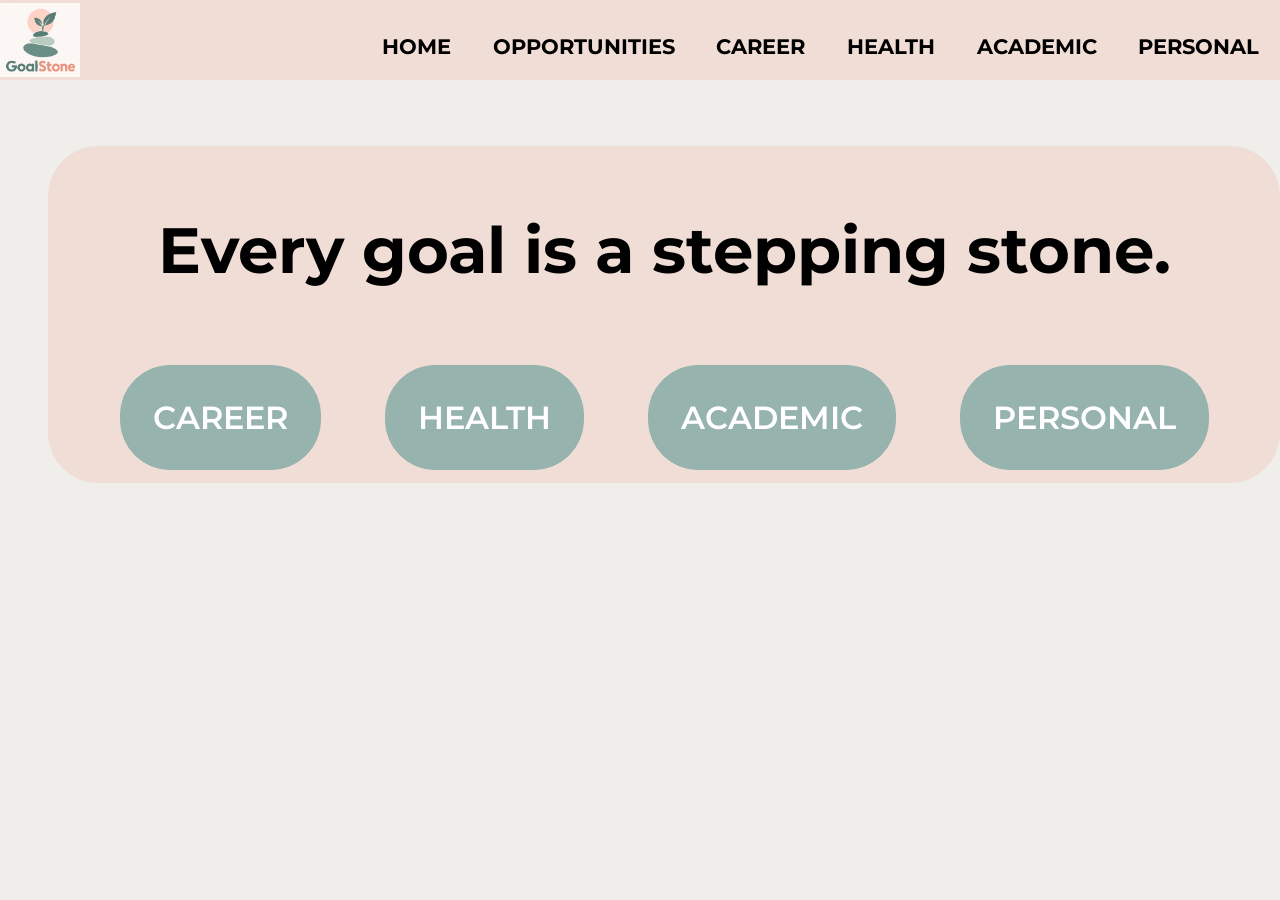
<file: index.html>
<!DOCTYPE html>
<html lang="en">
<head>
    <meta charset="UTF-8">
    <meta name="viewport" content="width=device-width, initial-scale=1.0">
    <link rel="stylesheet" href="css/index.css">
    <link rel="preconnect" href="https://fonts.googleapis.com">
    <link rel="preconnect" href="https://fonts.gstatic.com" crossorigin>
    <link href="https://fonts.googleapis.com/css2?family=Montserrat:ital,wght@0,100..900;1,100..900&family=Playwrite+GB+S:ital,wght@0,100..400;1,100..400&family=Source+Code+Pro:ital,wght@0,200..900;1,200..900&display=swap" rel="stylesheet">
    <title>Goalstone App</title>
</head>
<body>
    <body>
    <header> <!--Header including name and nav links-->
        <h2><img src="goalstone.png" alt=""></h2> 
        <nav>
            <ul>
                <li><a href="index.html">HOME</a></li>
                <li><a href="opportunities.html">OPPORTUNITIES</a></li>
                <li><a href="career.html">CAREER</a></li>
                <li><a href="health.html">HEALTH</a></li>
                <li><a href="academic.html">ACADEMIC</a></li>
                <li><a href="personal.html">PERSONAL</a></li>
            </ul>
        </nav>
    </header>
    <section>
         <h2 id="statement">Every goal is a stepping stone.</h2>
         <div class = "buttons">
            <a href="career.html" class="button">CAREER</a>
            <a href="health.html" class="button">HEALTH</a>
            <a href="academic.html" class="button">ACADEMIC</a>
            <a href="personal.html" class="button">PERSONAL</a>
         </div>
    </section>
    
</body>
</html>


    
</body>
</html>
</file>
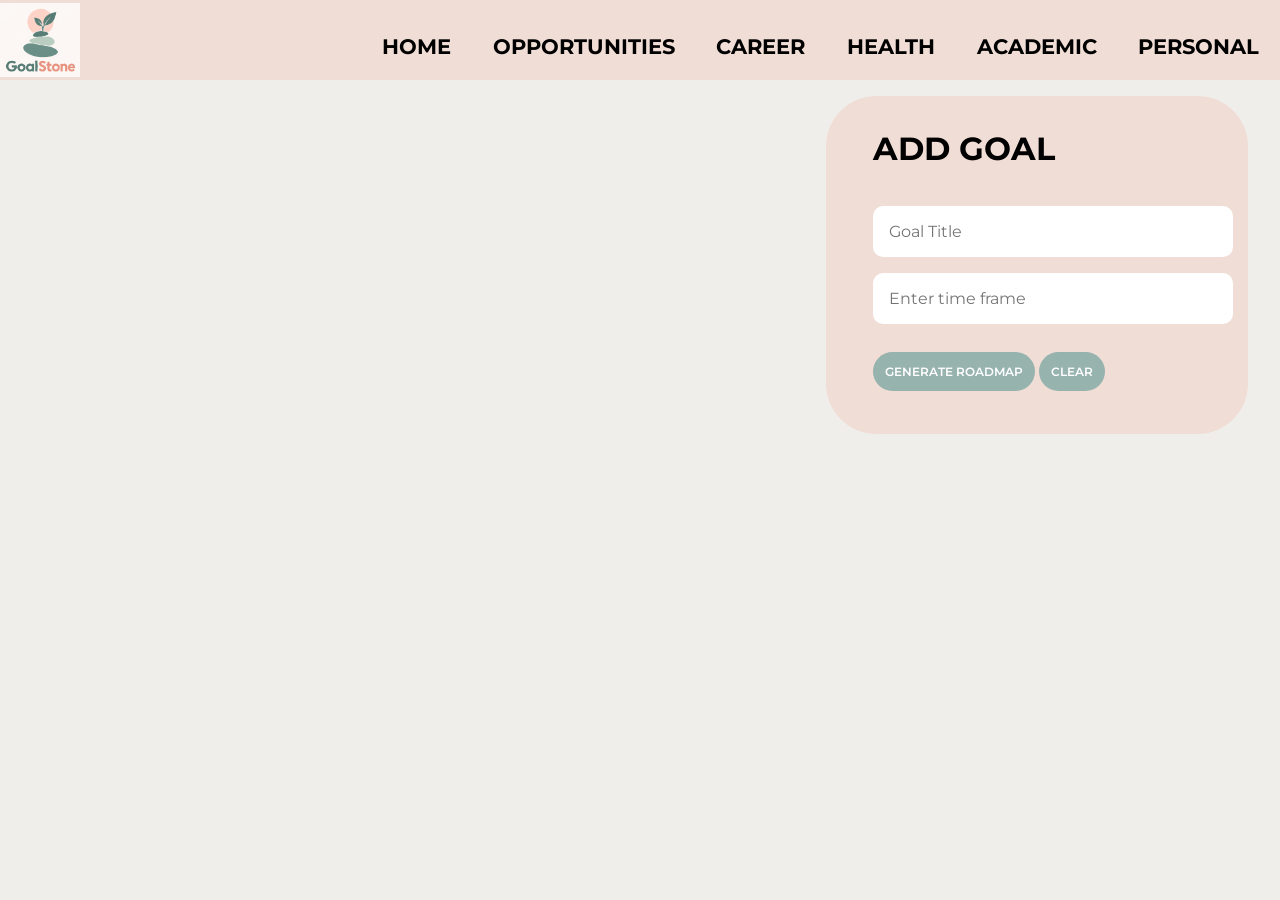
<file: academic.html>
<!DOCTYPE html>
<html lang="en">
<head>
    <meta charset="UTF-8">
    <meta name="viewport" content="width=device-width, initial-scale=1.0">
    <link rel="stylesheet" href="css/goalpages.css">
    <link rel="preconnect" href="https://fonts.googleapis.com">
    <link rel="preconnect" href="https://fonts.gstatic.com" crossorigin>
    <link href="https://fonts.googleapis.com/css2?family=Montserrat:ital,wght@0,100..900;1,100..900&family=Playwrite+GB+S:ital,wght@0,100..400;1,100..400&family=Source+Code+Pro:ital,wght@0,200..900;1,200..900&display=swap" rel="stylesheet">
    <script src="goalSubmission.js" defer></script>
    <title>Goalstone App</title>
</head>
<body>
    <header> <!--Header including name and nav links-->
        <h2><img src="goalstone.png" alt=""></h2>  
        <nav>
            <ul>
                <li><a href="index.html">HOME</a></li>
                <li><a href="opportunities.html">OPPORTUNITIES</a></li>
                <li><a href="career.html">CAREER</a></li>
                <li><a href="health.html">HEALTH</a></li>
                <li><a href="academic.html">ACADEMIC</a></li>
                <li><a href="personal.html">PERSONAL</a></li>
            </ul>
        </nav>
    </header>
    <aside>
        <form id= "goalForm" method="GET">
            <fieldset>
                <legend>ADD GOAL</legend>
                <div>
                    <input id="title"type="text" name="title" placeholder="Goal Title" required>
                </div>
                <div>
                    <input id="time"type="text" name="time" list="times" value="" required placeholder="Enter time frame"> <br>
                    <datalist id="times">
                        <option value="10 years">
                        <option value="5 years">
                        <option value="1 year">
                        <option value="1 month">
                    </datalist>
                </div>
                <div id="button">
                    <input type="submit" class="button" value="GENERATE ROADMAP"> 
                    <input type="reset" class="button" value="CLEAR">
                </div>
            </fieldset>
        </form>
    </aside>
    <article>
        <div id="roadmap"></div>
    </article>
    </body>
    </html>
</file>
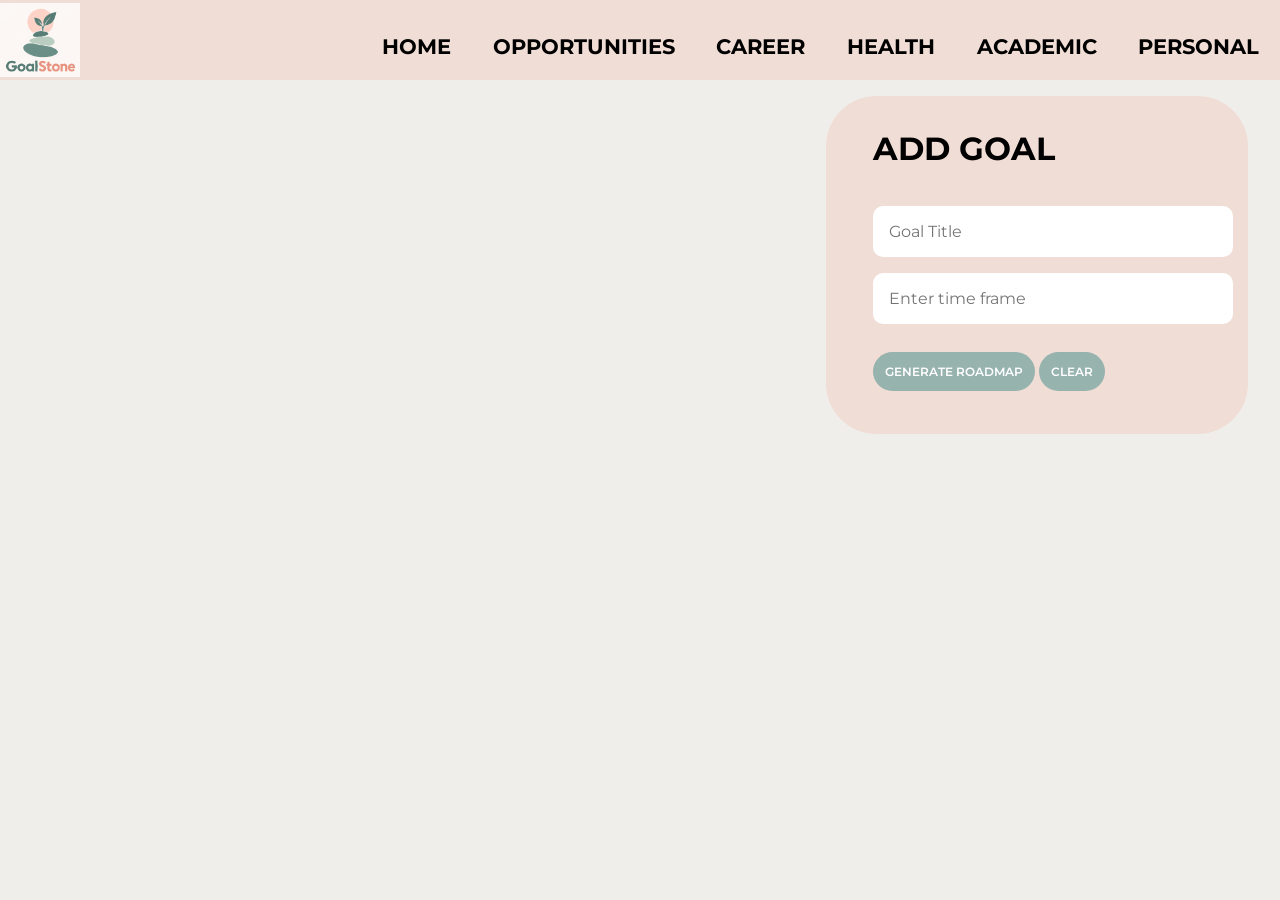
<file: health.html>
<!DOCTYPE html>
<html lang="en">
<head>
    <meta charset="UTF-8">
    <meta name="viewport" content="width=device-width, initial-scale=1.0">
    <link rel="stylesheet" href="css/goalpages.css">
    <link rel="preconnect" href="https://fonts.googleapis.com">
    <link rel="preconnect" href="https://fonts.gstatic.com" crossorigin>
    <link href="https://fonts.googleapis.com/css2?family=Montserrat:ital,wght@0,100..900;1,100..900&family=Playwrite+GB+S:ital,wght@0,100..400;1,100..400&family=Source+Code+Pro:ital,wght@0,200..900;1,200..900&display=swap" rel="stylesheet">
    <script src="goalSubmission.js" defer></script>
    <title>Goalstone App</title>
</head>
<body>
    <header> <!--Header including name and nav links-->
        <h2><img src="goalstone.png" alt=""></h2> 
        <nav>
            <ul>
                <li><a href="index.html">HOME</a></li>
                <li><a href="opportunities.html">OPPORTUNITIES</a></li>
                <li><a href="career.html">CAREER</a></li>
                <li><a href="health.html">HEALTH</a></li>
                <li><a href="academic.html">ACADEMIC</a></li>
                <li><a href="personal.html">PERSONAL</a></li>
            </ul>
        </nav>
    </header>
    <aside>
        <form id= "goalForm" method="GET">
            <fieldset>
                <legend>ADD GOAL</legend>
                <div>
                    <input id="title"type="text" name="title" placeholder="Goal Title" required>
                </div>
                <div>
                    <input id="time"type="text" name="time" list="times" value="" required placeholder="Enter time frame"> <br>
                    <datalist id="times">
                        <option value="10 years">
                        <option value="5 years">
                        <option value="1 year">
                        <option value="1 month">
                    </datalist>
                </div>
                <div id="button">
                    <input type="submit" class="button" value="GENERATE ROADMAP"> 
                    <input type="reset" class="button" value="CLEAR">
                </div>
            </fieldset>
        </form>
    </aside>
    <article id="roadmap">
       
    </article>
    </body>
    </html>
</file>
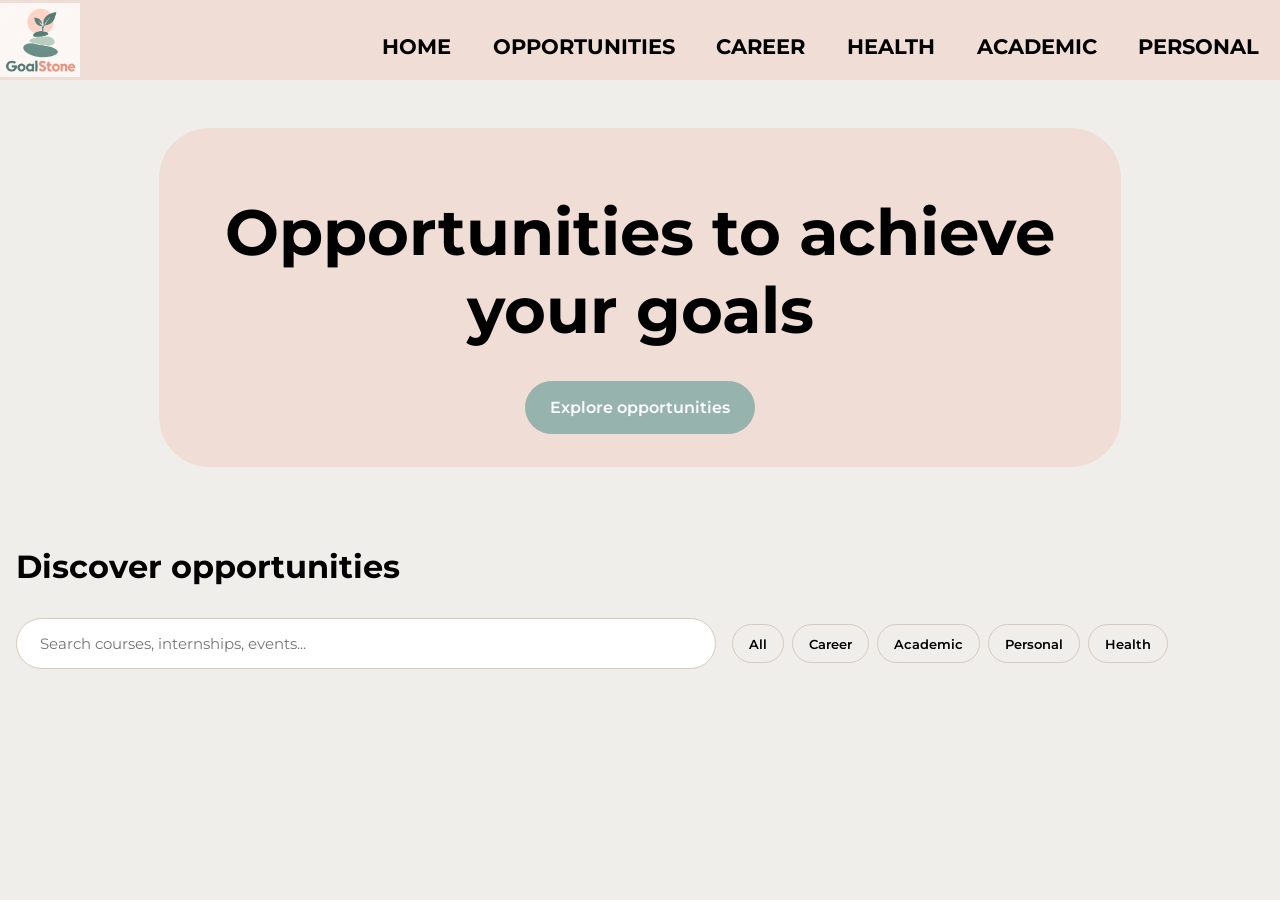
<file: opportunities.html>
<!DOCTYPE html>
<html lang="en">
<head>
    <meta charset="UTF-8">
    <meta name="viewport" content="width=device-width, initial-scale=1.0">
    <link rel="stylesheet" href="css/opportunities.css">
    <link rel="preconnect" href="https://fonts.googleapis.com">
    <link rel="preconnect" href="https://fonts.gstatic.com" crossorigin>
    <link href="https://fonts.googleapis.com/css2?family=Montserrat:ital,wght@0,100..900;1,100..900&family=Playwrite+GB+S:ital,wght@0,100..400;1,100..400&family=Source+Code+Pro:ital,wght@0,200..900;1,200..900&display=swap" rel="stylesheet">
    <title>Goalstone App</title>
</head>
<body>
    <body>
    <header> <!--Header including name and nav links-->
        <h2><img src="goalstone.png" alt=""></h2> 
        <nav>
            <ul>
                <li><a href="index.html">HOME</a></li>
                <li><a href="opportunities.html">OPPORTUNITIES</a></li>
                <li><a href="career.html">CAREER</a></li>
                <li><a href="health.html">HEALTH</a></li>
                <li><a href="academic.html">ACADEMIC</a></li>
                <li><a href="personal.html">PERSONAL</a></li>
            </ul>
        </nav>
    </header>
        <section class="bubble">
            <h1 id="statement">
                Opportunities to achieve your goals
            </h1>

            <a href="#discover" class="button">
                Explore opportunities
            </a>
        </section>
        <main class="container">
        <section class="header_section" id="discover">
            <h2>Discover opportunities</h2>

        </section>

        <section class="controls">
            <input
                type="search"
                id="searchInput"
                placeholder="Search courses, internships, events..."/>

            <div class="filters">
                <button class="filter active" data-category="All">All</button>
                <button class="filter" data-category="Career">Career</button>
                <button class="filter" data-category="Academic">Academic</button>
                <button class="filter" data-category="Personal">Personal</button>
                <button class="filter" data-category="Health">Health</button>
            </div>

        </section>
    </main>
    
</body>
</html>

</body>
</html>
</file>
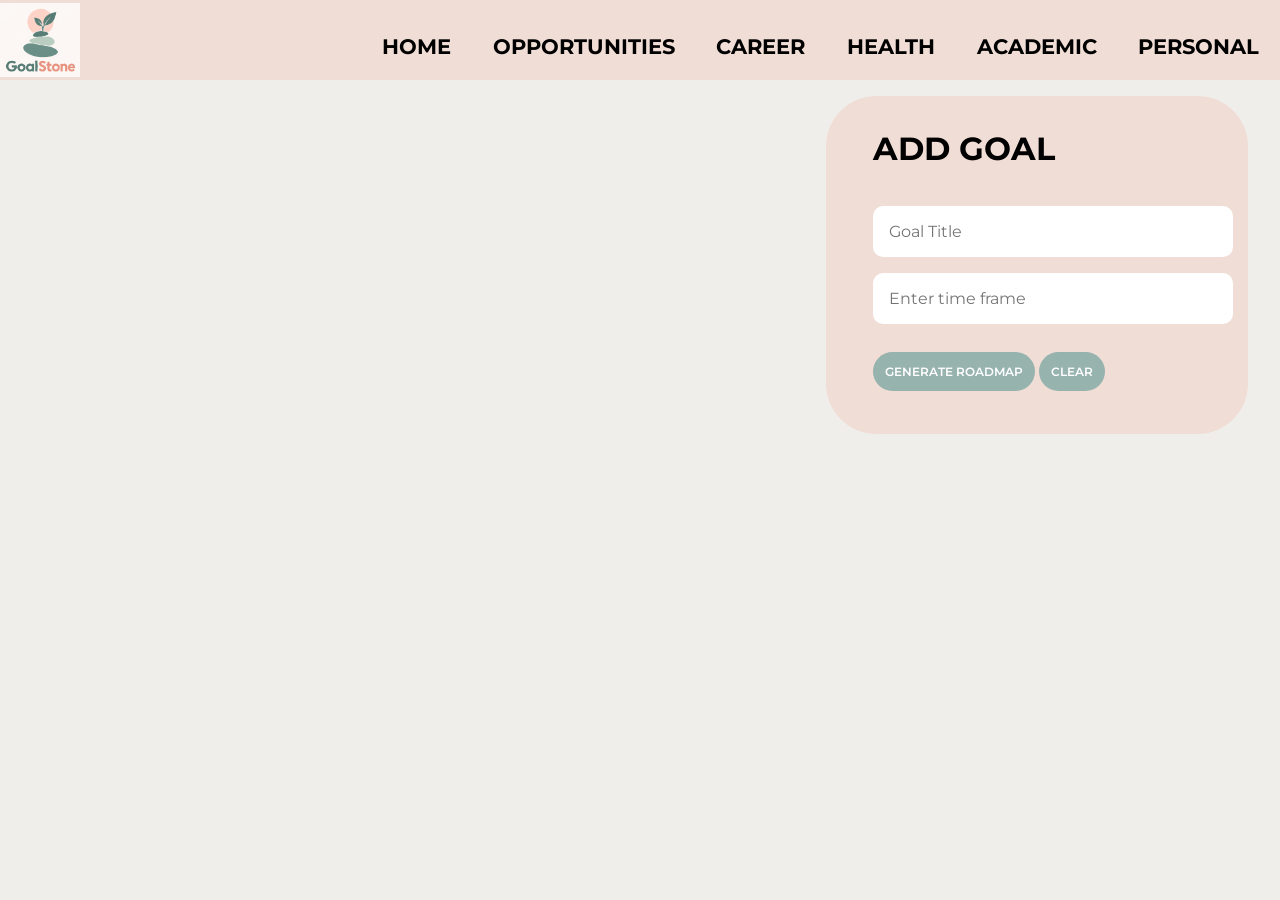
<file: personal.html>
<!DOCTYPE html>
<html lang="en">
<head>
    <meta charset="UTF-8">
    <meta name="viewport" content="width=device-width, initial-scale=1.0">
    <link rel="stylesheet" href="css/goalpages.css">
    <link rel="preconnect" href="https://fonts.googleapis.com">
    <link rel="preconnect" href="https://fonts.gstatic.com" crossorigin>
    <link href="https://fonts.googleapis.com/css2?family=Montserrat:ital,wght@0,100..900;1,100..900&family=Playwrite+GB+S:ital,wght@0,100..400;1,100..400&family=Source+Code+Pro:ital,wght@0,200..900;1,200..900&display=swap" rel="stylesheet">
    <script src="goalSubmission.js" defer></script>
    <title>Goalstone App</title>
</head>
<body>
    <header> <!--Header including name and nav links-->
        <h2><img src="goalstone.png" alt=""></h2> 
        <nav>
            <ul>
                <li><a href="index.html">HOME</a></li>
                <li><a href="opportunities.html">OPPORTUNITIES</a></li>
                <li><a href="career.html">CAREER</a></li>
                <li><a href="health.html">HEALTH</a></li>
                <li><a href="academic.html">ACADEMIC</a></li>
                <li><a href="personal.html">PERSONAL</a></li>
            </ul>
        </nav>
    </header>
    <aside>
        <form id= "goalForm" method="GET">
            <fieldset>
                <legend>ADD GOAL</legend>
                <div>
                    <input id="title"type="text" name="title" placeholder="Goal Title" required>
                </div>
                <div>
                    <input id="time"type="text" name="time" list="times" value="" required placeholder="Enter time frame"> <br>
                    <datalist id="times">
                        <option value="10 years">
                        <option value="5 years">
                        <option value="1 year">
                        <option value="1 month">
                    </datalist>
                </div>
                <div id="button">
                    <input type="submit" class="button" value="GENERATE ROADMAP"> 
                    <input type="reset" class="button" value="CLEAR">
                </div>
            </fieldset>
        </form>
    </aside>
    <article>
        <div id="roadmap"></div>
    </article>
    </body>
    </html>
</file>
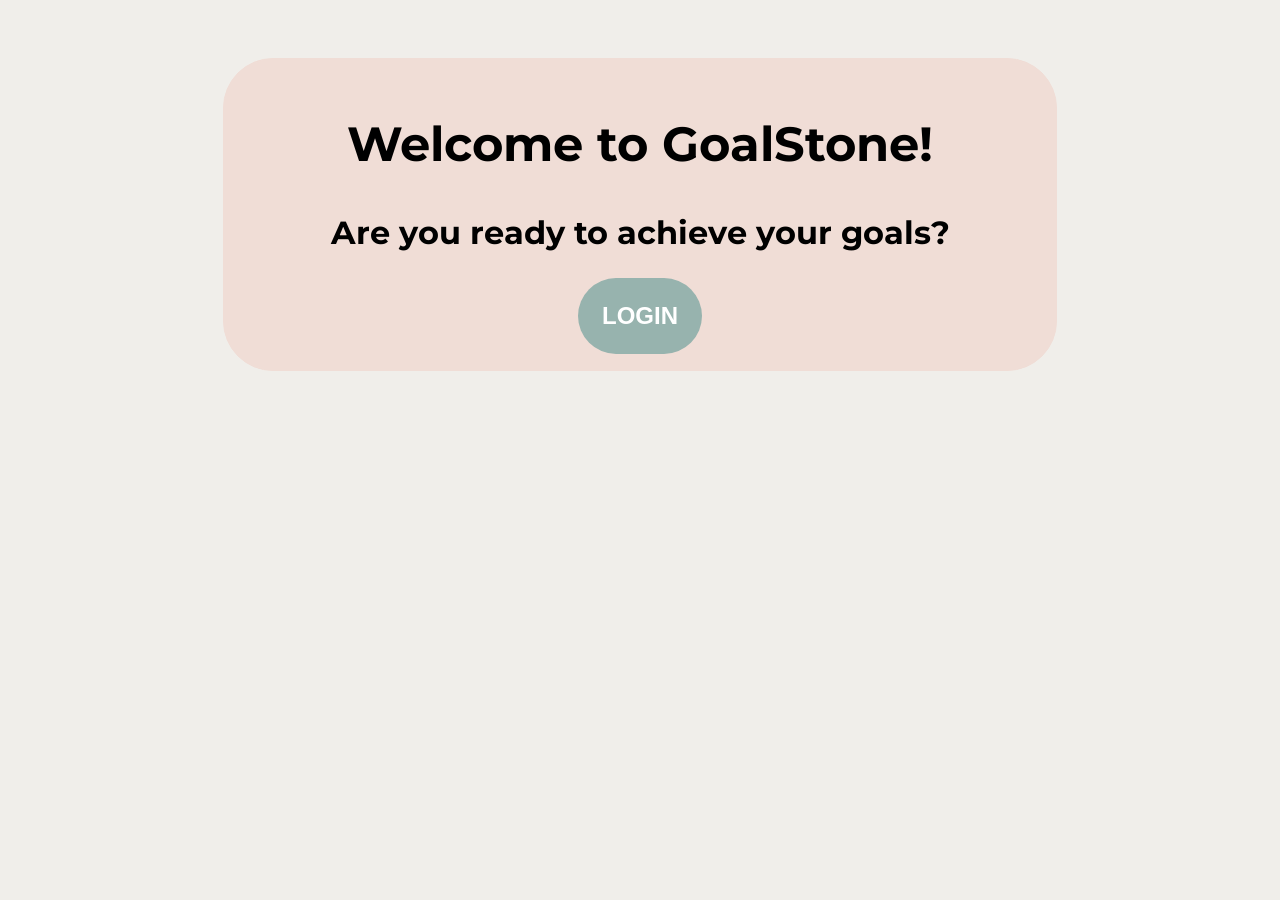
<file: welcome.html>
<!DOCTYPE html>
<html lang="en">
<head>
    <meta charset="UTF-8">
    <meta name="viewport" content="width=device-width, initial-scale=1.0">
    <link rel="stylesheet" href="css/welcome.css">
    <link rel="preconnect" href="https://fonts.googleapis.com">
    <link rel="preconnect" href="https://fonts.gstatic.com" crossorigin>
    <link href="https://fonts.googleapis.com/css2?family=Montserrat:ital,wght@0,100..900;1,100..900&family=Playwrite+GB+S:ital,wght@0,100..400;1,100..400&family=Source+Code+Pro:ital,wght@0,200..900;1,200..900&display=swap" rel="stylesheet">
    <title>Goalstone App</title>
</head>
<body>  
    <section>
        <h1>Welcome to GoalStone!</h1>
        <h2>Are you ready to achieve your goals?</h2>
        <form method="get" action="index.html">
            <input type="submit" class="button" value="LOGIN"> 
        </form>
    </section>
</body>
</html>
</file>
<file: css/index.css>
body{ 
    display: grid;
    grid-template-areas: 
    'header header header header'
    'section section section section';
    gap:1em;
    background-color: #f0eeea;
    margin:0;
    font-family: 'Montserrat';
}
h2{
    padding:0;
    margin:0;
}
img{
    display: block;
    width: 80px;
    height: 80px;
    object-fit: contain;
    padding:0;
} 

header{
    font-size: 1.3em;
    grid-area: header;
    background-color: #F0DDD6;
    display:flex;
    justify-content: space-between;
    align-items: end;
}

section{
    transform: translateY(50px);
    grid-area: section;
    margin-top:0;
    margin-left:3em;
    border: 1px solid #F0DDD6;
    border-radius: 50px;
    background-color: #F0DDD6;
}

nav ul{
    display: flex;
    list-style:none;
    gap: 2em;
    font-family: Montserrat;
    padding:0em;
    margin-right:1em;
    margin-top:1em;
    font-weight:bold;
}

nav ul a{
    text-decoration: none;
    color:black;
}

a:hover{
    color:#97B3AE;
    text-decoration: none;
}

#statement{
    font-size: 4em;
    text-align: center;
    margin-top: 1em;
}

.buttons{
    display: flex;
    justify-content: center;
    gap: 2em;
    margin-top: 2em;
    text-decoration: none;
    padding: 12px 25px;
    font-family: 'Montserrat';
    font-weight: 600;
    font-size: 2em;
}

.button{
    text-decoration: none;
    color: white;
    background-color: #97B3AE;
    border: 1px solid #97B3AE;
    border-radius: 50px;
    padding:1em;
}

.button:hover{
    color: #97B3AE;
    background-color: white;
    text-decoration: none;
}
</file>
<file: css/goalpages.css>
body{ 
    display: grid;
    grid-template-areas: 
    'header header header header'
    'article article article aside';
    gap:1em;
    background-color: #f0eeea;
    margin:0;
    font-family: 'Montserrat';
}

h2{
    padding:0;
    margin:0;
}
img{
    display: block;
    width: 80px;
    height: 80px;
    object-fit: contain;
    padding:0;
} 

header{
    font-size: 1.3em;
    grid-area: header;
    background-color: #F0DDD6;
    display:flex;
    justify-content: space-between;
    align-items: end;
}

section{
    transform: translateY(50px);
    grid-area: section;
    margin-top:0;
    margin-left:3em;
    border: 1px solid #F0DDD6;
    border-radius: 50px;
    background-color: #F0DDD6;
}

nav ul{
    display: flex;
    list-style:none;
    gap: 2em;
    font-family: Montserrat;
    padding:0em;
    margin-right:1em;
    margin-top:1em;
    font-weight:bold;
}

nav ul a{
    text-decoration: none;
    color:black;
}

a:hover{
    color:#97B3AE;
    text-decoration: none;
}


aside{
    grid-area: aside;
}

form{
    margin-right:2em;
}

/* Form */
form {
    background-color: #F0DDD6;
    padding: 2em;
    border: 1px solid #F0DDD6;
    border-radius: 50px;
}

fieldset {
    border: none;
    background-color: #F0DDD6;
}

legend {
    color: black;
    font-size: 1.5em;
    font-weight: 700;
    font-size: 2em;
    padding: 0;
    margin-bottom: 1em;
}


input[type="text"] {
    width: 100%;
    padding: 1em;
    border: none;
    border-radius: 10px;
    background-color: white;
    font-family: 'Montserrat';
    font-size: 1em;
    margin-bottom: 1em;
    
}

.buttons {
    display: flex;
    gap: 1em;
    margin-top: 1em;
}

.button {
    flex: 1;
    padding: 1em;
    border: none;
    border-radius: 50px;
    background-color: #97B3AE;
    color: white;
    font-family: 'Montserrat';
    font-weight: 600;
    font-size: 0.75em;
    margin-top: 1em;
}
.button:hover {
    background-color: white;
    color: #97B3AE;
}

.card {
    font-family: 'Montserrat';
    margin-top: 2em;
    padding: 1em;
    border: 1px solid #F0DDD6;
    border-radius: 50px;
    background-color: #F0DDD6;
    margin-left: 2em;
}

.card h2{
    background-color: #f2c3b9;
    border: 1px solid #f2c3b9;
    padding:0.5em;
    border-radius: 50px;
}

.card #timeframe{
    font-size: 1.5em;
    font-weight: 600;
}

.card #steps{
    background-color: white;
    border: 1px solid white;
    padding:0.5em;
    border-radius: 50px;
}

.deleteButton {
    background-color: #97B3AE;
    color: white;
    border: none;
    border-radius: 20px;
    padding: 10px 20px;
    cursor: pointer;
    font-family: 'Montserrat', sans-serif;
    font-weight: bold;
}

.deleteButton:hover {
    background-color: white;
    color: #97B3AE;
}
</file>
<file: css/opportunities.css>
body {
    display: grid;
    grid-template-areas:
        'header header header header'
        'bubble bubble bubble bubble'
        'main main main main'
        'controls controls controls controls';
    grid-template-columns: repeat(4, 1fr);
    gap: 1em;
    background-color: #F0EEEA;
    margin: 0;
    font-family: 'Montserrat';
}

.bubble{
    grid-area: bubble;
    width: 70%;
    display: flex;
    flex-direction: column;
    align-items: center;
    justify-content: center;
    margin: 2em auto;
    border: 1px solid #F0DDD6;
    border-radius: 50px;
    background-color: #F0DDD6;
    text-align: center;
    padding: 2em;
    margin-bottom: 2em;
}

h2 {
    padding: 0;
    margin: 0;
}

img{
    display: block;
    width: 80px;
    height: 80px;
    padding:0;
    object-fit: contain;
} 


header {
   font-size: 1.3em;
    grid-area: header;
    background-color: #F0DDD6;
    display:flex;
    justify-content: space-between;
    align-items: end;
}


.controls{
    grid-area: controls;
}
nav ul {
    display: flex;
    list-style:none;
    gap: 2em;
    font-family: 'Montserrat';
    padding:0em;
    margin-right:1em;
    margin-top:1em;
    font-weight:bold;
}

nav ul a {
    text-decoration: none;
    color: black;
}

nav ul a:hover {
    color: #97B3AE;
    text-decoration: none;
}

.container {
    grid-area: main;
    width: 90%;
    max-width: 1400px;
    margin: 1em;
    margin-top:0;

}

.next_step {
    font-size: 0.9em;
    font-weight: bold;
    letter-spacing: 2px;
    color: #607F77;
}

#statement {
    font-size: 4em;
    text-align: center;
    margin: 0.5em auto;
    max-width: 1000px;
}


.button {
    display: inline-block;
    text-decoration: none;
    color: white;
    background-color: #97B3AE;
    border: 1px solid #97B3AE;
    border-radius: 50px;
    padding: 1em 1.5em;
    font-family: 'Montserrat', sans-serif;
    font-weight: 600;
}

.button:hover {
    color: #97B3AE;
    background-color: white;
    text-decoration: none;
}

.header_section {
    background-color: transparent;
    border: none;
    border-radius: 0;
    margin: 2em 0;
    padding: 0;
}

.header_section h2 {
    font-size: 2em;
    margin-bottom: 0.5em;
}

.header_section p {
    color: #68615D;
    line-height: 1.6;
}


.controls {
    display: flex;
    justify-content: space-between;
    align-items: center;
    flex-wrap: wrap;
    gap: 1em;
    margin-bottom: 2em;
}

#searchInput {
    font-family: 'Montserrat', sans-serif;
    font-size: 0.95em;
    padding: 1em 1.5em;
    border: 1px solid #D6CBBF;
    border-radius: 50px;
    background-color: white;
    min-width: 250px;
    flex: 1;
}

.filters {
    display: flex;
    flex-wrap: wrap;
    gap: 0.5em;
}

.filter {
    font-family: 'Montserrat', sans-serif;
    font-weight: 600;
    padding: 0.8em 1.2em;
    border: 1px solid #D6CBBF;
    border-radius: 50px;
    background-color: transparent;
    cursor: pointer;
}

.filter:hover {
    background-color: #97B3AE;
    border-color: #97B3AE;
    color: white;
}

.category {
    display: inline-block;
    align-self: flex-start;
    background-color: #D2E0D3;
    color: #354D47;
    border-radius: 50px;
    padding: 0.6em 1em;
    font-size: 0.75em;
    font-weight: bold;
}

.category.career {
    background-color: #F0DDD6;
}

.category.academic {
    background-color: #D6CBBF;
}

.category.personal {
    background-color: #F2C3B9;
}

.category.health {
    background-color: #D2E0D3;
}

.card h3 {
    font-size: 1.2em;
    margin: 1em 0 0.5em;
}

.card p {
    font-size: 0.9em;
    line-height: 1.6;
    color: #68615D;
}
</file>
<file: css/welcome.css>
body{
    font-family: 'Montserrat';
    display: flex;
    justify-content: center;
    align-items: center;
    background-color: #f0eeea;
}

section{
    transform: translateY(50px);
    text-align: center;
    border: 1px solid #F0DDD6;
    border-radius: 50px;
    padding:1em;
    margin: 0;
    width: 50em;
    background-color: #F0DDD6
}

h1{
    font-size: 3em;
}
h2{
    font-size: 2em;
}

input[type="submit"]{
    background-color: #97B3AE;
    color: white;
    border: none;
    border-radius: 50px;
    padding: 1em;
    font-size: 1.5em;
    font-weight: 700;
}

.button:hover{
    color: #97B3AE;
    background-color: white;
    
}
</file>
